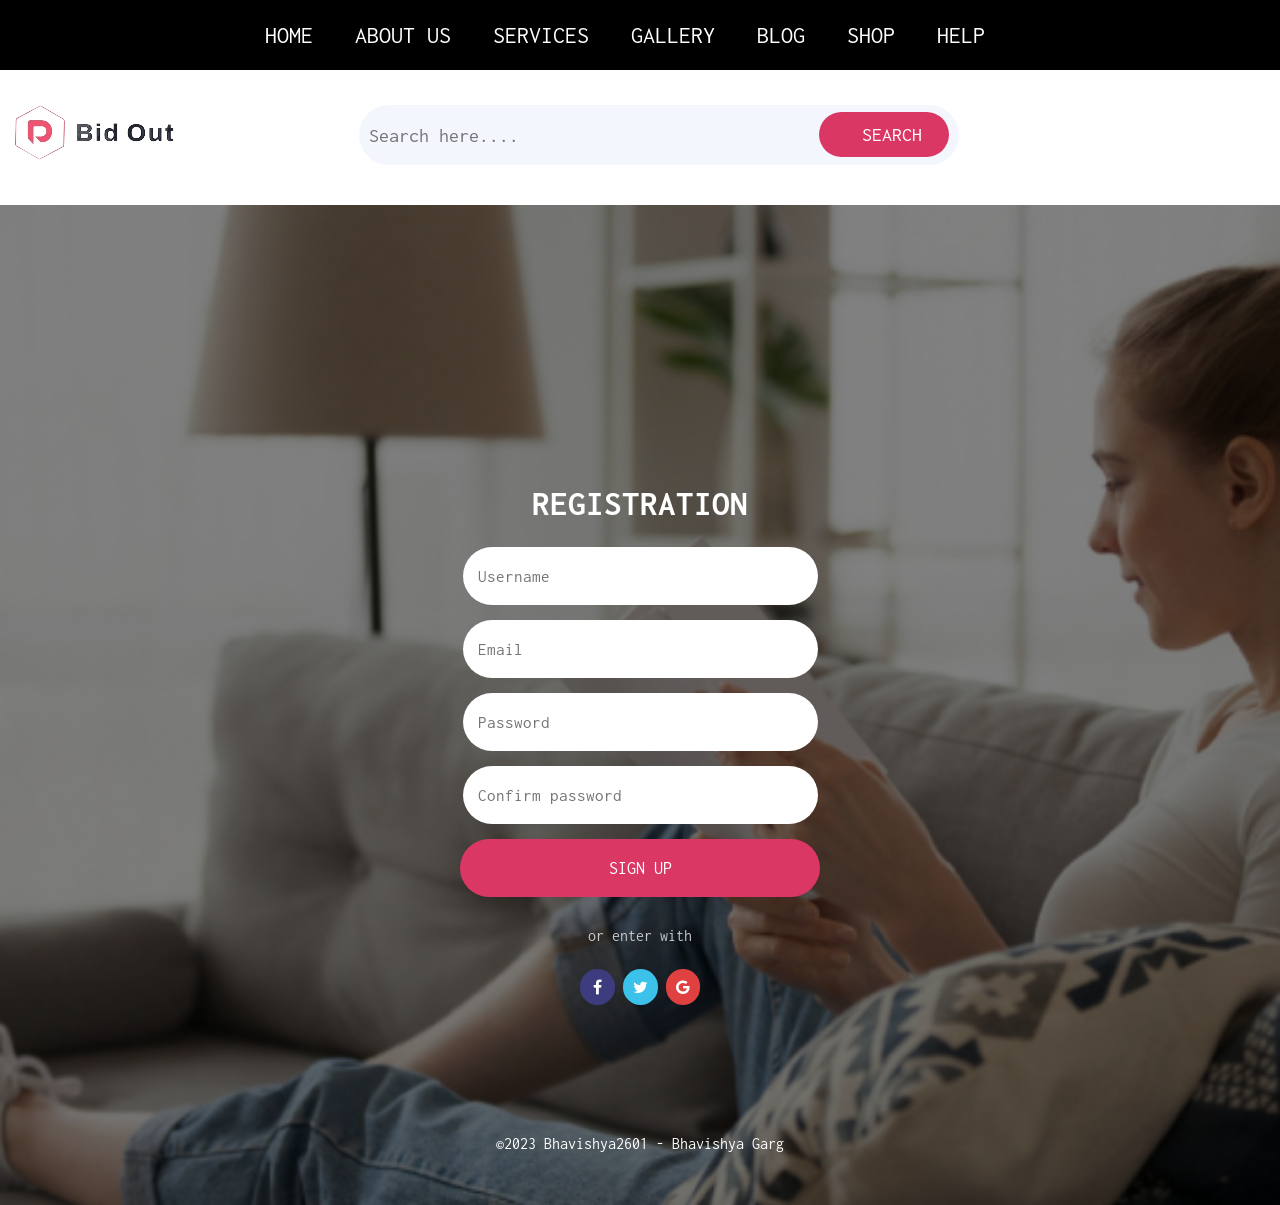
<file: pages/2_form.html>
<!DOCTYPE html>
<html lang="en">

<head>
    <meta charset="UTF-8">
    <meta name="viewport" content="width=device-width, initial-scale=1.0">
    <title>Login - OnlineAuction</title>
    <link rel="stylesheet" href="../styles/2_form.css">
    <link rel="shortcut icon" href="../images/favicon.ico" type="image/x-icon">
    <link rel="stylesheet" href="https://fonts.googleapis.com/css2?family=Inconsolata:wght@300&display=swap">
    <link rel="stylesheet" href="https://cdnjs.cloudflare.com/ajax/libs/font-awesome/4.7.0/css/font-awesome.min.css">
</head>

<body>
    <header>

        <nav class="nav1">
            <font size="5px">
                <ul>
                    <li><a href="../index.html">HOME</a></li>
                    <li><a href="../pages/about.html" target="">ABOUT US</a></li>
                    <li><a href="#">SERVICES</a></li>
                    <li><a href="#">GALLERY</a></li>
                    <li><a href="#">BLOG</a></li>
                    <li><a href="../pages/2_form.html" target="_blank">SHOP</a></li>
                    <li><a href="#">HELP</a></li>
                </ul>
            </font>
        </nav>
        <nav class="nav2">
            <div class="flex0">
                <div><a href="../index.html"><img src="../images/111.png"></a></div>
                <div><input type="search" name="search" placeholder="Search here...." class="search"></div>
                <div><input type="button" name="SEARCH" value="SEARCH" id="srhbutton"></div>
            </div>
        </nav>
    </header>

    <main>
        <div class="registration-form" style="padding-top: 280px;">
            <center>
                <div class="register_head">REGISTRATION</div>
                <div class="form-group">
                    <input type="text" name="username" placeholder="Username" required>
                </div>
                <div class="form-group">
                    <input type="email" name="email" placeholder="Email" required>
                </div>
                <div class="form-group">
                    <input type="password" id="password" name="password" placeholder="Password" required>
                </div>
                <div class="form-group">
                    <input type="password" id="confirm_password" name="confirm_password" placeholder="Confirm password"
                        required>
                </div>
                <div class="form-group">
                    <button type="submit" onclick="check_Password()">SIGN UP</button>
                </div>

                <div>
                    <p style="color: rgb(200, 200, 200); margin-bottom: 25px;">or enter with</p>
                </div>
                <div>
                    <a href="#" class="fa fa-facebook"
                        style="background-color: rgb(60, 60, 127);width: 15px;"></a>&ensp;<a href="#"
                        class="fa fa-twitter" style="background-color: rgb(60, 193, 234);"></a>&ensp;<a href="#"
                        class="fa fa-google" style="background-color: rgb(223, 65, 65);"></a>
                </div>
                <div class="end">
                    &copy;2023 Bhavishya2601 - Bhavishya Garg
                </div>
            </center>
        </div>
    </main>
</body>
<script src="../styles/script.js"></script>

</html>
</file>
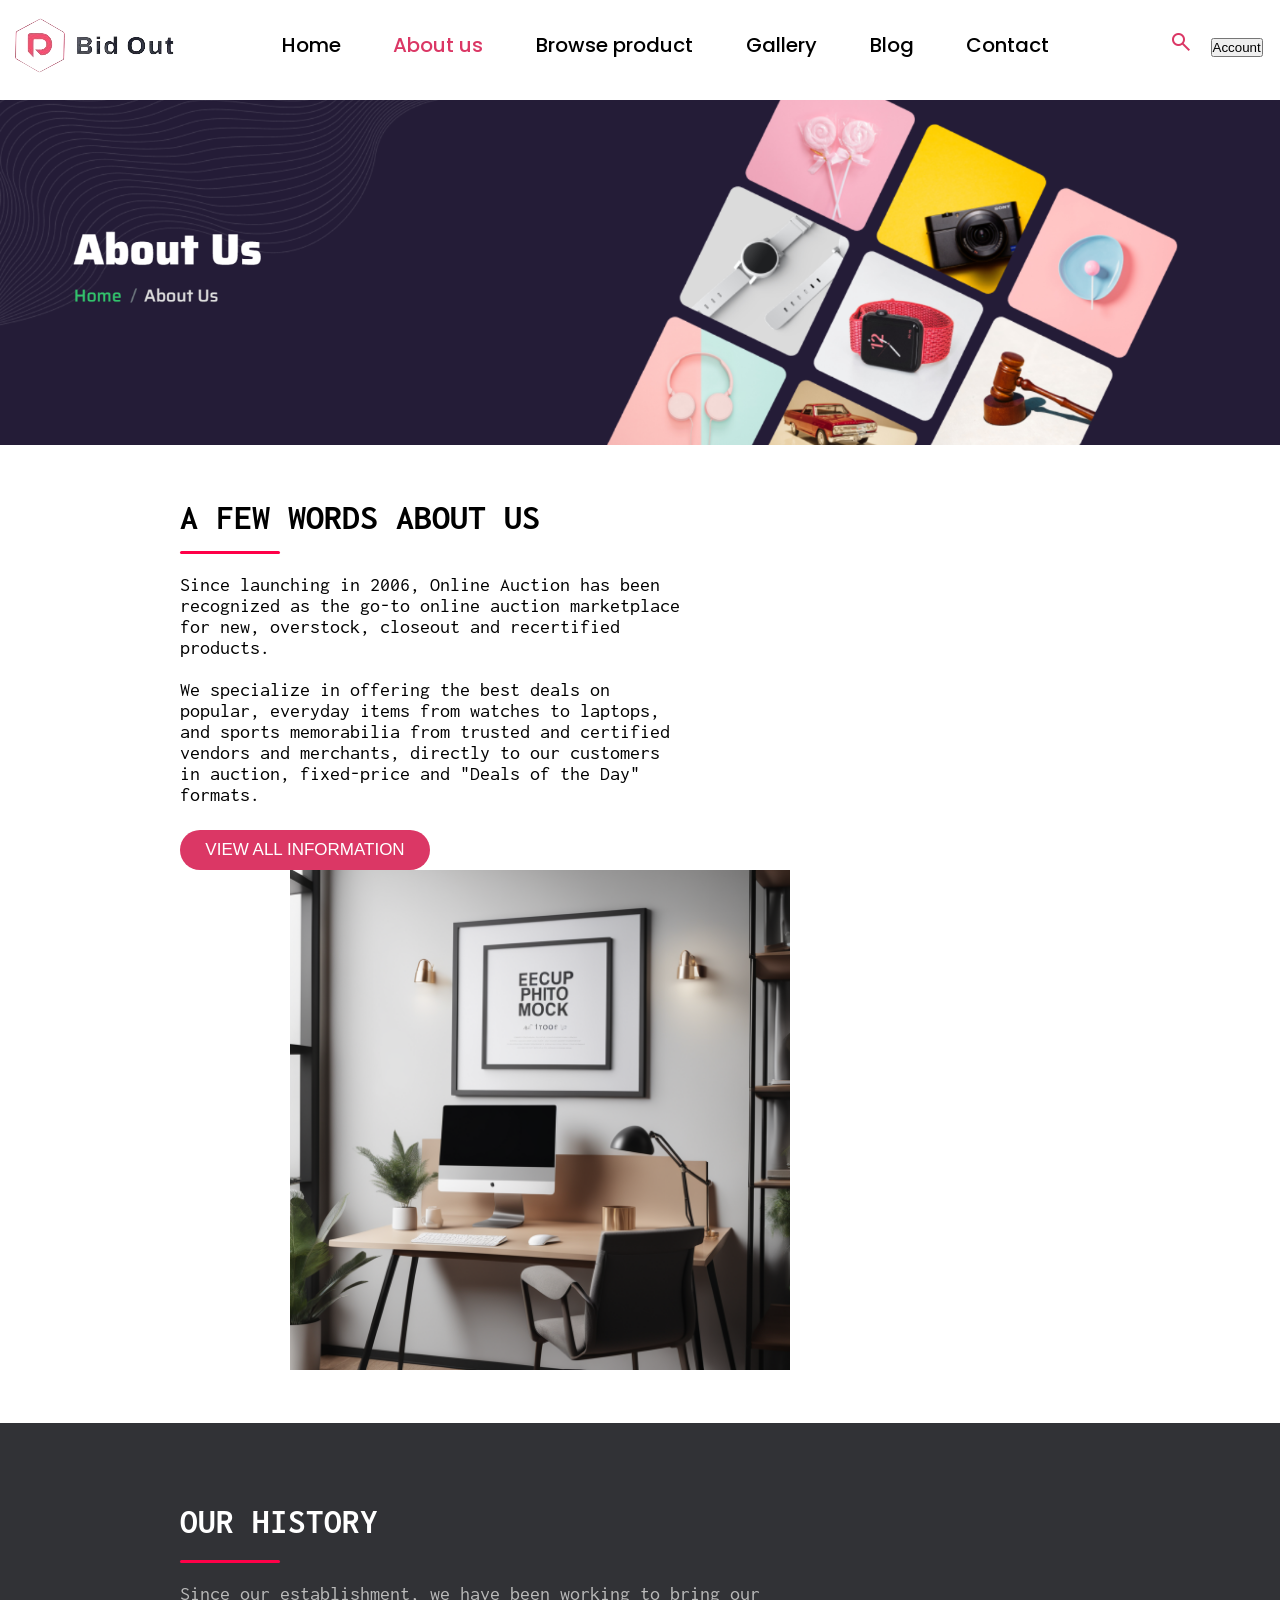
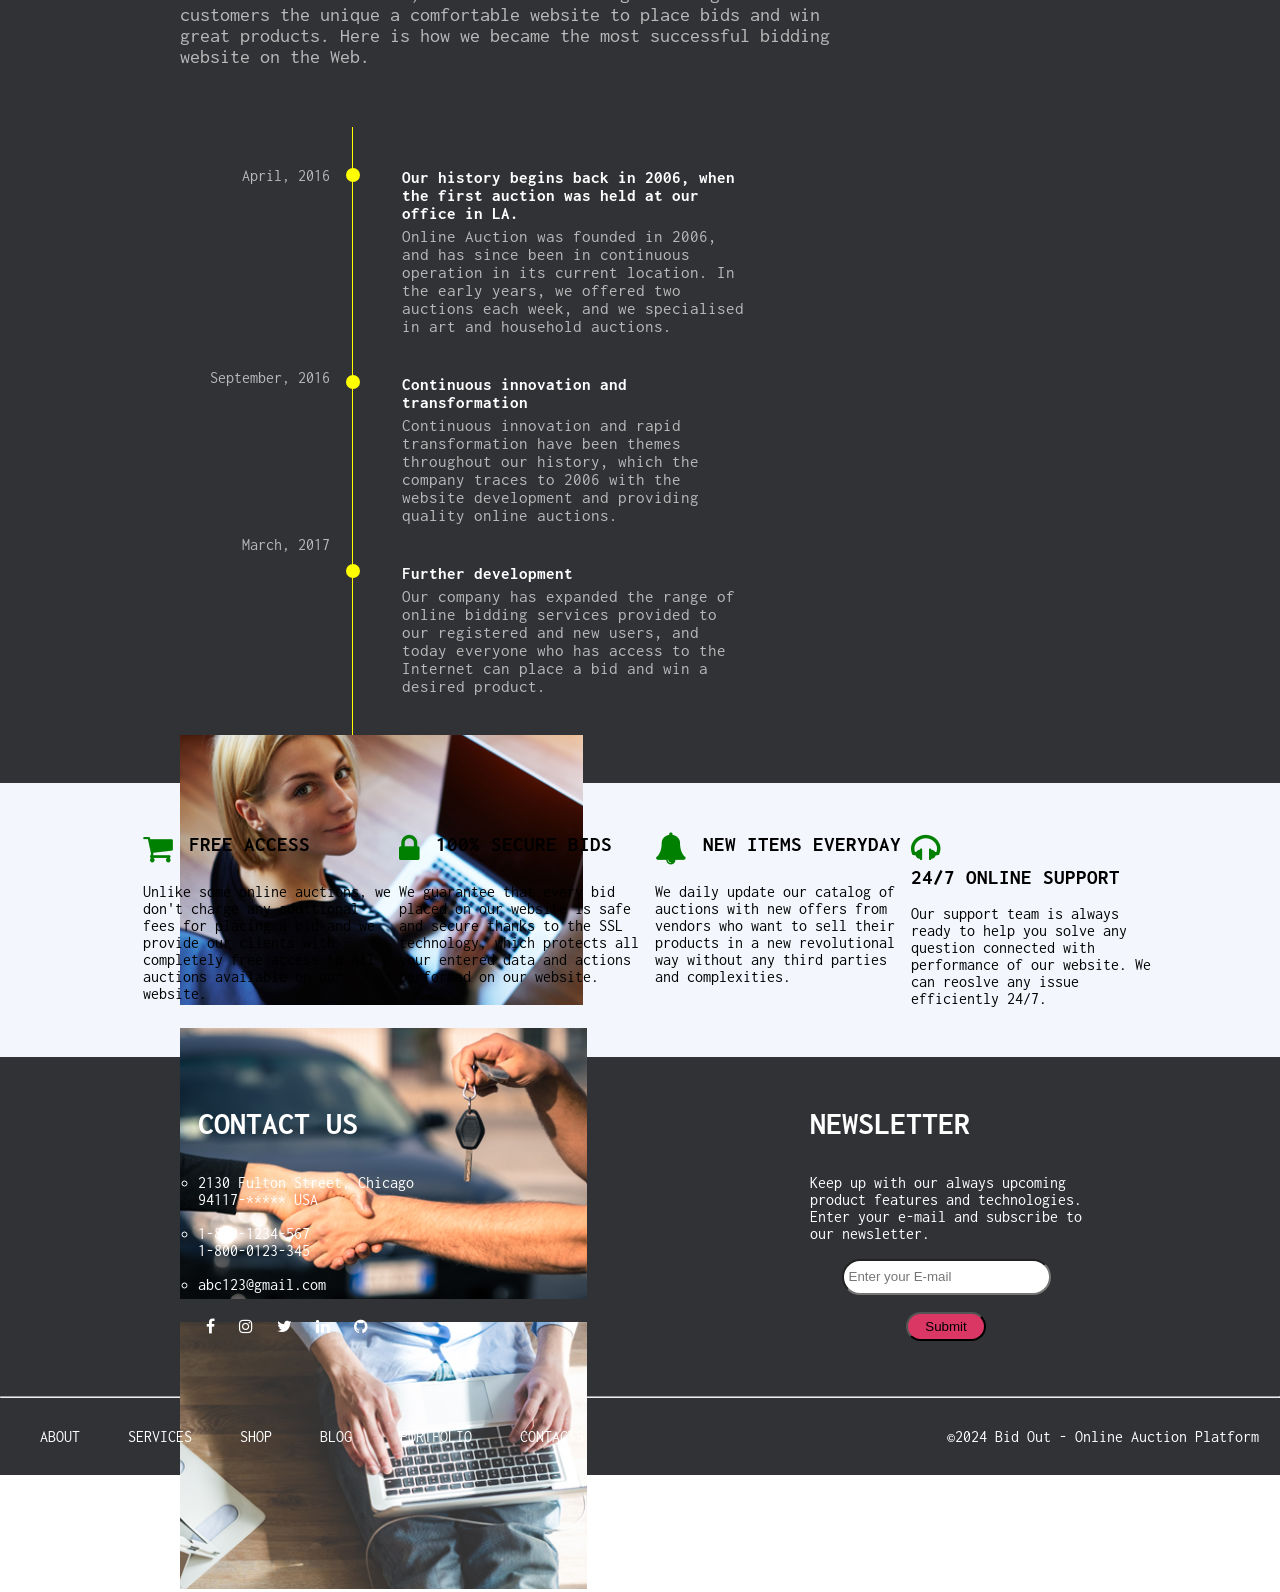
<file: pages/about.html>
<!DOCTYPE html>
<html lang="en">

<head>
    <meta charset="UTF-8">
    <meta name="viewport" content="width=device-width, initial-scale=1.0">
    <title>About us - Bid Out</title>
    <link rel="shortcut icon" href="../images/icons/favicon.ico" type="image/x-icon">
    <link rel="stylesheet" href="../styles/about.css">
    <link rel="stylesheet" href="https://fonts.googleapis.com/css2?family=Inconsolata:wght@300&display=swap">
    <link rel="stylesheet" href="https://cdnjs.cloudflare.com/ajax/libs/font-awesome/4.7.0/css/font-awesome.min.css">
    <link rel="stylesheet" href="https://cdnjs.cloudflare.com/ajax/libs/animate.css/4.1.1/animate.min.css" />
    <link rel="stylesheet"
        href="https://fonts.googleapis.com/css2?family=Material+Symbols+Outlined:opsz,wght,FILL,GRAD@20..48,100..700,0..1,-50..200" />
    <link rel="preconnect" href="https://fonts.googleapis.com">
    <link rel="preconnect" href="https://fonts.gstatic.com" crossorigin>
    <link
        href="https://fonts.googleapis.com/css2?family=Poppins:ital,wght@0,100;0,200;0,300;0,400;0,500;0,600;0,700;0,800;0,900;1,100;1,200;1,300;1,400;1,500;1,600;1,700;1,800;1,900&display=swap"
        rel="stylesheet">
</head>

<body>
    <header class="poppins-light">
        <div class="nav">
            <div style="padding-top: 8px; padding-left: 10px;">
                <img src="../images/images/logo.png" alt="">
            </div>
            <div class="nav1">
                <div><a href="../index.html">Home</a></div>
                <div class="home"><a href="../pages/about.html">About us</a></div>
                <div><a href="../pages/product.html">Browse product</a></div>
                <div><a href="#">Gallery</a></div>
                <div><a href="#">Blog</a></div>
                <div><a href="../pages/contact.html">Contact</a></div>
            </div>
            <div class="nav2">
                <div>
                    <span class="material-symbols-outlined search" onclick="openSearch()">search</span>
                </div>
                <!-- code for fullscreen search -->
                <div id="myOverlay" class="overlay">
                    <span class="closebtn" onclick="closeSearch()" title="Close Overlay">x</span>
                    <div class="overlay-content">
                        <div><input type="text" placeholder="Search.." name="search" style="width: 55vw;"></div>
                        <div><button type="submit"><i class="fa fa-search"></i></button></div>
                    </div>
                </div>
                <!-- end -->
                <div>
                    <button>Account</button>
                </div>
            </div>
        </div>
    </header>
    <main>
        <div>
            <img src="../images/background_images/about.png" width="100%" height="auto">
        </div>

        <div class="about">
            <div style="width: 500px;">
                <div class="about11">
                    <h1>A FEW WORDS ABOUT US</h1>
                </div>
                <hr class="about12">
                <div class="about13">
                    Since launching in 2006, Online Auction has been recognized as the go-to online auction marketplace
                    for new, overstock, closeout and recertified products.
                    <br><br>
                    We specialize in offering the best deals on popular, everyday items from watches to laptops, and
                    sports memorabilia from trusted and certified vendors and merchants, directly to our customers in
                    auction, fixed-price and "Deals of the Day" formats.
                </div>
                <div><button class="about14">VIEW ALL INFORMATION</button></div>
            </div>
            <div class="about1"><img src="../images/images/pic.png"></div>
        </div>


        <div class="line">
            <div class="line_main">
                <div class="line1">OUR HISTORY</div>
                <hr class="line2">
                <div class="line3" style="color: rgb(185, 185, 185);">Since our establishment, we have been working to
                    bring our customers the unique a
                    comfortable website to place bids and win great products. Here is how we became the most successful
                    bidding website on the Web.</div>
                <div class="line4">
                    <div class="line41">
                        <div style="padding-top: 40px;">April, 2016</div>
                        <div style="padding-top: 185px;">September, 2016
                        </div>
                        <div style="padding-top: 150px;">March, 2017</div>
                    </div>
                    <div class="timeline">
                        <div class="container right">

                            <p style="font-weight: bold; padding-bottom: 5px;">Our history begins back in 2006, when the
                                first auction was held at our office in LA.</p>
                            <p style="color: rgb(185, 185, 185);">Online Auction was founded in 2006, and has since been
                                in continuous operation in its current location. In the early years, we offered two
                                auctions each week, and we specialised in art
                                and household auctions.</p>
                        </div>
                        <div class="container right">
                            <p style="font-weight: bold; padding-bottom: 5px;">Continuous innovation and transformation
                            </p>
                            <p style="color: rgb(185, 185, 185);">Continuous innovation and rapid transformation have
                                been themes throughout our history, which the company traces to 2006 with the website
                                development and providing quality online auctions.</p>
                        </div>
                        <div class="container right">
                            <p style="font-weight: bold; padding-bottom: 5px;">Further development</p>
                            <p style="color: rgb(185, 185, 185);">Our company has expanded the range of online bidding
                                services provided to our registered and new users, and today everyone who has access to
                                the Internet can place a bid and win a desired product.</p>
                        </div>
                    </div>
                </div>
            </div>
            <div class="line_pic">
                <div><img src="../images/images/line1.png"></div>
                <div><img src="../images/images/line2.png" style="padding-top: 20px;"></div>
                <div><img src="../images/images/line3.png" style="padding-top: 20px;"></div>
            </div>
        </div>

        <div style="background-color: #F3F6FD;">
            <div class="us">
                <div class="us1">
                    <div class="us3">
                        <div style="font-size: 32px;"><i class="fa fa-shopping-cart"></i>&ensp;</div>
                        <div class="us2">FREE ACCESS</div>
                    </div>
                    <br>
                    <div>Unlike some online auctions, we don't charge any additional fees for placing a bid and we
                        provide our clients with completely free access to all auctions available on our website.</div>
                </div>
                <div class="us1">
                    <div class="us3">
                        <div style="font-size: 32px;"><i class="fa fa-lock"></i>&ensp;</div>
                        <div class="us2">100% SECURE BIDS</div>
                    </div>
                    <br>
                    <div>We guarantee that every bid placed on our website is safe and secure thanks to the SSL
                        technology, which protects all your entered data and actions performed on our website.</div>
                </div>
                <div class="us1">
                    <div class="us3">
                        <div style="font-size: 32px;"><i class="fa fa-bell"></i>&ensp;</div>
                        <div class="us2">NEW ITEMS EVERYDAY</div>
                    </div>
                    <br>
                    <div>We daily update our catalog of auctions with new offers from vendors who want to sell their
                        products in a new revolutional way without any third parties and complexities.</div>
                </div>
                <div class="us1">
                    <div class="us3">
                        <div style="font-size: 32px;"><i class="fa fa-headphones"></i>&ensp;</div>
                        <div class="us2">24/7 ONLINE SUPPORT</div>
                    </div>
                    <br>
                    <div>Our support team is always ready to help you solve any question connected with performance of
                        our website. We can reoslve any issue efficiently 24/7.</div>
                </div>
            </div>
        </div>


    </main>
    <footer class="footer1">
        <div class="foot1">
            <p>
            <h1>CONTACT US</h1>
            </p><br>
            <br>
            <ul type="circle">
                <li>2130 Fulton Street, Chicago<br> 94117-***** USA</li>
                <br>
                <li>1-800-1234-567<br>
                    1-800-0123-345</li><br>
                <li>abc123@gmail.com</li><br>
            </ul>
            <div class="symbol"><a href="#" class="fa fa-facebook"></a>&ensp;<a href="#"
                    class="fa fa-instagram"></a>&ensp;<a href="https://twitter.com/bhavishya2601"
                    class="fa fa-twitter"></a>&ensp;<a href="https://www.linkedin.com/in/bhavishya2601/"
                    class="fa fa-linkedin" target="_blank"></a>&ensp;<a href="https://github.com/Bhavishya2601"
                    class="fa fa-github" target="_blank"></a></div>
        </div>

        <div class="foot2">
            <p>
            <h1>NEWSLETTER</h1>
            </p>
            <br><br>
            Keep up with our always upcoming<br> product features and technologies.<br> Enter your e-mail and subscribe
            to<br> our newsletter.
            <br>
            <br>
            <center>
                <input type="email" name="email" placeholder="Enter your E-mail" id="email">
                <br>
                <br>
                <input type="submit" name="Submit" name="Submit" class="submit">
            </center>
        </div>
    </footer>
    <hr>
    <footer class="footer2">

        <nav class="foot3">
            <ul>
                <li><a href="#">ABOUT</a></li>
                <li><a href="#">SERVICES</a></li>
                <li><a href="#">SHOP</a></li>
                <li><a href="#">BLOG</a></li>
                <li><a href="#">PORTFOLIO</a></li>
                <li><a href="#">CONTACTS</a></li>
                <li id="copy">&copy;2024 Bid Out - Online Auction Platform</li>
            </ul>
        </nav>
    </footer>
</body>
<script src="../styles/script.js"></script>

</html>
</file>
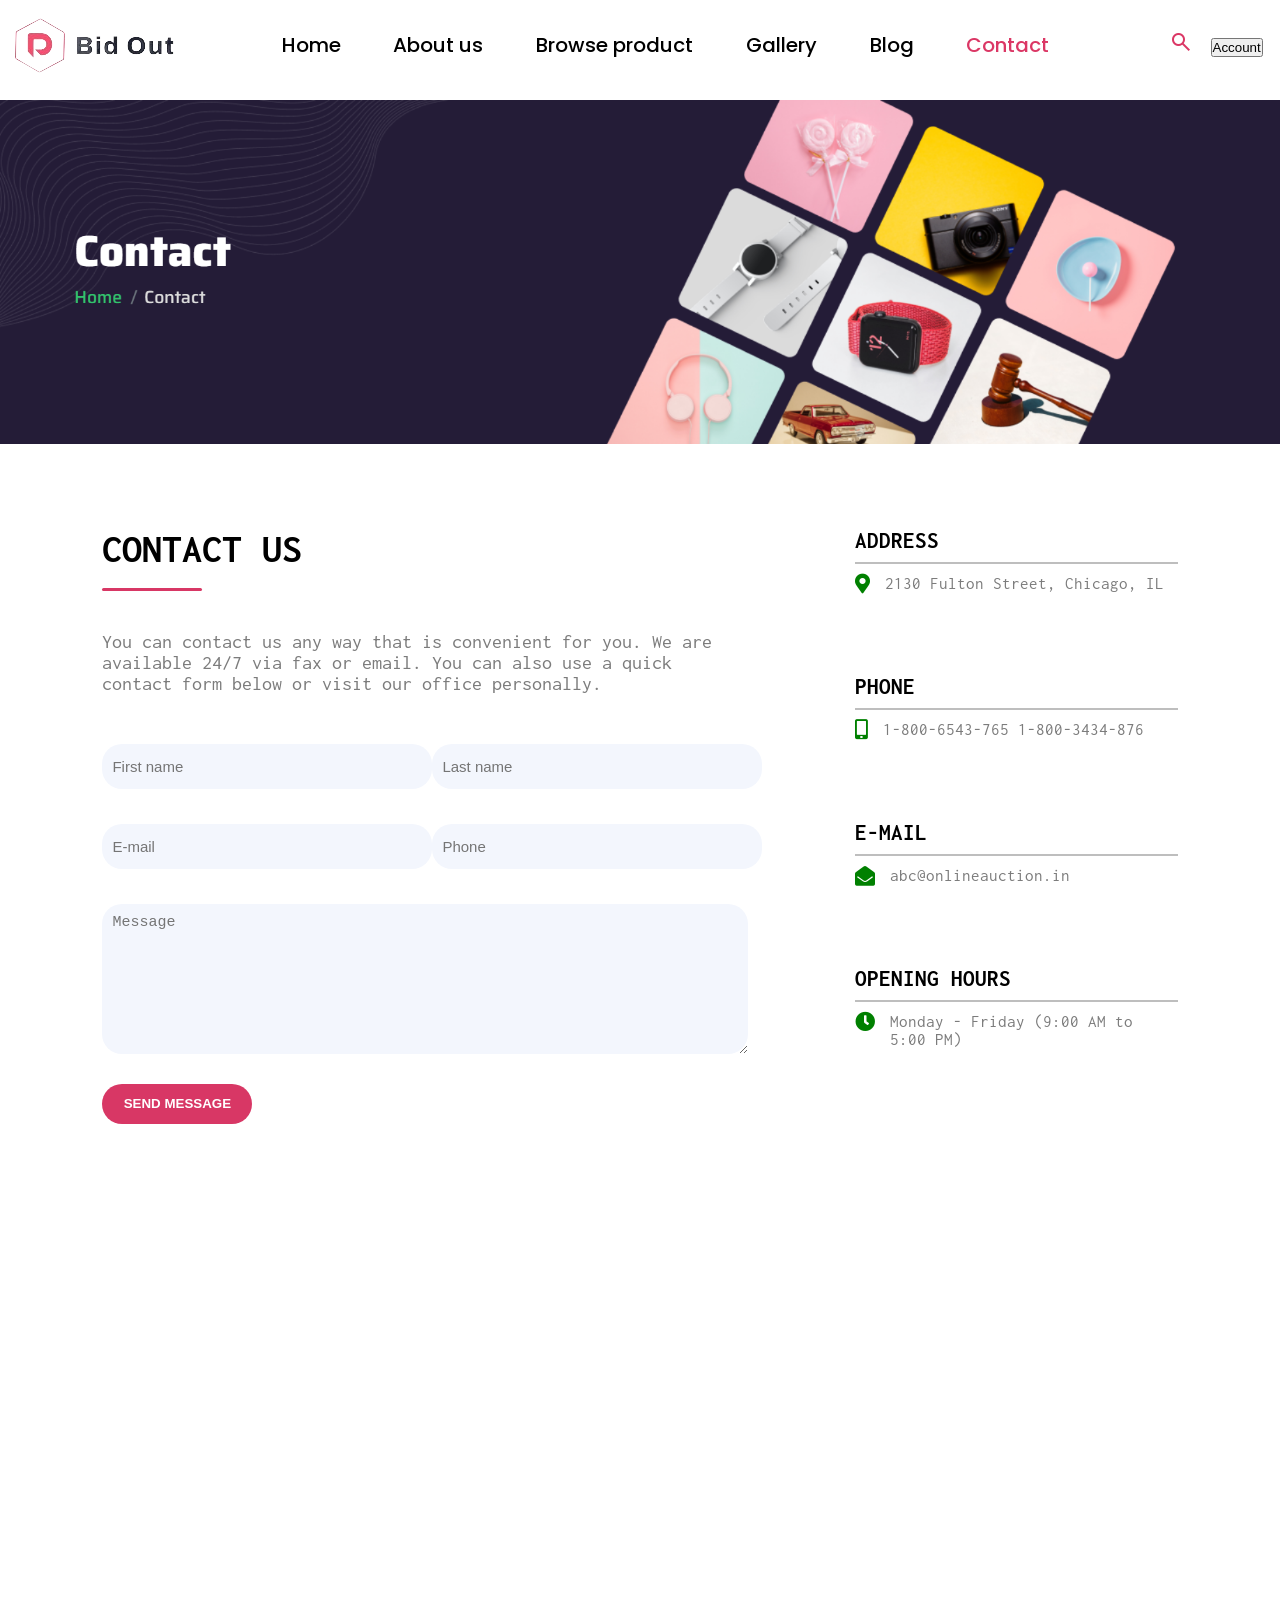
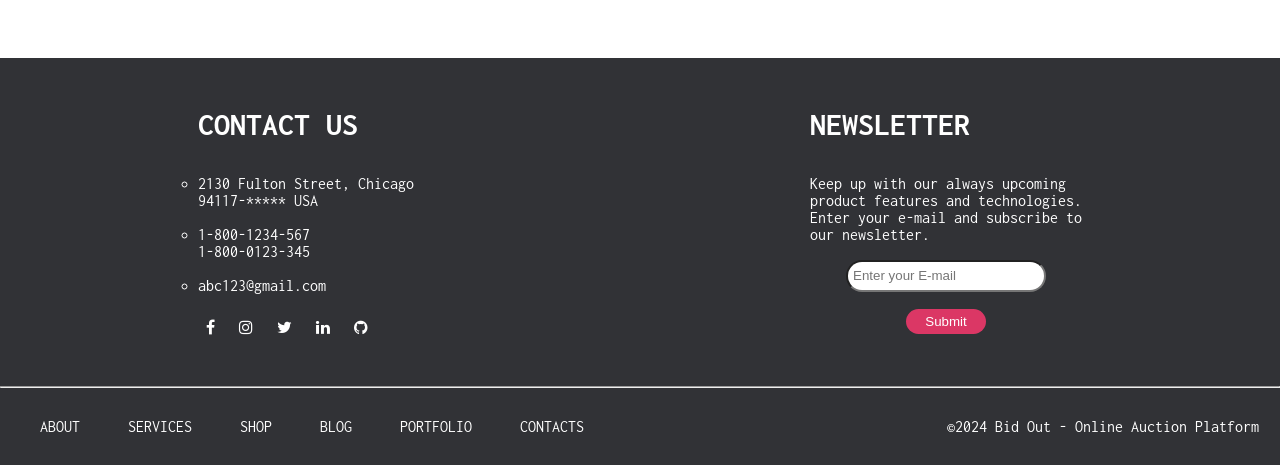
<file: pages/contact.html>
<!DOCTYPE html>
<html lang="en">

<head>
    <meta charset="UTF-8">
    <meta http-equiv="X-UA-Compatible" content="IE=edge">
    <meta name="viewport" content="width=device-width, initial-scale=1.0">
    <link rel="stylesheet" href="../styles/contact.css">
    <link rel="shortcut icon" href="../images/icons/favicon.ico" type="image/x-icon">
    <link rel="stylesheet" href="https://fonts.googleapis.com/css2?family=Inconsolata:wght@300&display=swap">
    <link rel="stylesheet" href="https://cdnjs.cloudflare.com/ajax/libs/font-awesome/5.15.1/css/all.min.css" integrity="sha512-+4zCK9k+qNFUR5X+cKL9EIR+ZOhtIloNl9GIKS57V1MyNsYpYcUrUeQc9vNfzsWfV28IaLL3i96P9sdNyeRssA==" crossorigin="anonymous" />
    <title>Bid Out - Contact us</title>
    <link rel="stylesheet" href="https://cdnjs.cloudflare.com/ajax/libs/font-awesome/4.7.0/css/font-awesome.min.css">
    <link rel="stylesheet"
        href="https://fonts.googleapis.com/css2?family=Material+Symbols+Outlined:opsz,wght,FILL,GRAD@20..48,100..700,0..1,-50..200" />
    <link
        href="https://fonts.googleapis.com/css2?family=Poppins:ital,wght@0,100;0,200;0,300;0,400;0,500;0,600;0,700;0,800;0,900;1,100;1,200;1,300;1,400;1,500;1,600;1,700;1,800;1,900&display=swap"
        rel="stylesheet">
</head>

<body>
    <header class="poppins-light">
        <div class="nav">
            <div style="padding-top: 8px; padding-left: 10px;">
                <img src="../images/images/logo.png" alt="">
            </div>
            <div class="nav1">
                <div><a href="../index.html">Home</a></div>
                <div><a href="../pages/about.html">About us</a></div>
                <div><a href="../pages/product.html">Browse product</a></div>
                <div><a href="#">Gallery</a></div>
                <div><a href="#">Blog</a></div>
                <div  class="home"><a href="../pages/contact.html">Contact</a></div>
            </div>
            <div class="nav2">
                <div>
                    <span class="material-symbols-outlined search" onclick="openSearch()">search</span>
                </div>
                <!-- code for fullscreen search -->
                <div id="myOverlay" class="overlay">
                    <span class="closebtn" onclick="closeSearch()" title="Close Overlay">x</span>
                    <div class="overlay-content">
                        <div><input type="text" placeholder="Search.." name="search" style="width: 55vw;"></div>
                        <div><button type="submit"><i class="fa fa-search"></i></button></div>
                    </div>
                </div>
                <!-- end -->
                <div>
                    <button>Account</button>
                </div>
            </div>
        </div>
    </header>
    <div class="imagee">
        <img src="../images/background_images/contact.png" alt="image">
    </div>
    <!-- <div class="faq">
        <div class="accordion">
            <div class="accordion-content">
                <header>
                    <span class="title">What do you mean by Accordion?</span>
                    <i class="fa-solid fa-plus"></i>
                </header>

                <p class="description">
                    Lorem ipsum, dolor sit amet consectetur adipisicing elit. Natus nobis ut perspiciatis minima quidem
                    nisi, obcaecati, delectus consequatur fuga nostrum iusto ipsam ducimus quibusdam possimus. Maiores
                    non enim numquam voluptatem?
                </p>
            </div>

            <div class="accordion-content">
                <header>
                    <span class="title">What do you mean by Accordion?</span>
                    <i class="fa-solid fa-plus"></i>
                </header>

                <p class="description">
                    Lorem ipsum, dolor sit amet consectetur adipisicing elit. Natus nobis ut perspiciatis minima quidem
                    nisi, obcaecati, delectus consequatur fuga nostrum iusto ipsam ducimus quibusdam possimus. Maiores
                    non enim numquam voluptatem?
                </p>
            </div>
            <div class="accordion-content">
                <header>
                    <span class="title">What do you mean by Accordion?</span>
                    <i class="fa-solid fa-plus"></i>
                </header>

                <p class="description">
                    Lorem ipsum, dolor sit amet consectetur adipisicing elit. Natus nobis ut perspiciatis minima quidem
                    nisi, obcaecati, delectus consequatur fuga nostrum iusto ipsam ducimus quibusdam possimus. Maiores
                    non enim numquam voluptatem?
                    Lorem ipsum dolor sit amet, consectetur adipisicing elit. Iusto neque, sed inventore illum ut quis
                    ducimus deleniti temporibus maiores? At nisi sed pariatur cupiditate quidem quod adipisci aut, eos
                    quis minima voluptates non veniam ipsam quasi architecto ducimus error eum id ab, suscipit
                    doloribus, ut accusantium consequuntur voluptate! Unde, hic sed rerum officia totam id libero
                    officiis nihil rem sequi porro labore praesentium repudiandae a blanditiis molestias nisi beatae
                    natus! Ea, ut voluptates, natus harum nesciunt odio hic eveniet reprehenderit veritatis, possimus
                    tempora magni soluta eaque quidem neque maxime nostrum sapiente commodi? Earum ex cumque cupiditate
                    dicta, tempora temporibus quaerat.
                </p>
            </div>
            <div class="accordion-content">
                <header>
                    <span class="title">What do you mean by Accordion?</span>
                    <i class="fa-solid fa-plus"></i>
                </header>

                <p class="description">
                    Lorem ipsum, dolor sit amet consectetur adipisicing elit. Natus nobis ut perspiciatis minima quidem
                    nisi, obcaecati, delectus consequatur fuga nostrum iusto ipsam ducimus quibusdam possimus. Maiores
                    non enim numquam voluptatem?
                </p>
            </div>
        </div>
        <div class="image-box">
            <img src="https://livedemo00.template-help.com/wt_64509/images/accordions-1-570x600.jpg">
        </div>
    </div> -->
    <div class="contact-box">
        <div class="contact">
            <div class="heading">CONTACT US</div>
            <hr>
            <div class="content">You can contact us any way that is convenient for you. We are available 24/7 via fax or email. You can also use a quick contact form below or visit our office personally.</div>
            <form>
            <div class="first-box">
                <div><input type="text" placeholder="First name"></div>
                <div><input type="text" placeholder="Last name"></div>
            </div>
            <div class="first-box">
                <div><input type="email" placeholder="E-mail"></div>
                <div><input type="number" placeholder="Phone"></div>
            </div>
            <div class="first-box"><textarea cols="30" rows="10" placeholder="Message"></textarea></div>
            <div class="first-box"><button type="submit">SEND MESSAGE</button></div>
            </form>
        </div>
        <div class="reach">
            <div class="heading">ADDRESS</div>
            <hr>
            <div class="main">
                <div><i class="fas fa-map-marker-alt"></i></div>
                <div>2130 Fulton Street, Chicago, IL</div>
            </div>
            <div class="heading">PHONE</div>
            <hr>
            <div class="main">
                <div><i class="fas fa-mobile-alt"></i></div>
                <div>1-800-6543-765 1-800-3434-876</div>
            </div>
            <div class="heading">E-MAIL</div>
            <hr>
            <div class="main">
                <div><i class="fas fa-envelope-open"></i></div>
                <div>abc@onlineauction.in</div>
            </div>
            <div class="heading">OPENING HOURS</div>
            <hr>
            <div class="main">
                <div><i class="fas fa-clock"></i></div>
                <div>Monday - Friday (9:00 AM to 5:00 PM)</div>
            </div>
        </div>
    </div>
    <div class="map">
        <iframe
        src="https://www.google.com/maps/embed?pb=!1m18!1m12!1m3!1d167521.6196153937!2d76.47745944594017!3d30.50020347819281!2m3!1f0!2f0!3f0!3m2!1i1024!2i768!4f13.1!3m3!1m2!1s0x390fc32344a6e2d7%3A0x81b346dee91799ca!2sChitkara%20University!5e0!3m2!1sen!2sin!4v1709464759673!5m2!1sen!2sin"
        width="100%" height="450" style="border:0;" allowfullscreen="" loading="lazy"
        referrerpolicy="no-referrer-when-downgrade"></iframe>
    </div>
    <footer class="footer1">
        <div class="foot1">
            <p>
            <h1>CONTACT US</h1>
            </p><br>
            <br>
            <ul type="circle">
                <li>2130 Fulton Street, Chicago<br> 94117-***** USA</li>
                <br>
                <li>1-800-1234-567<br>
                    1-800-0123-345</li><br>
                <li>abc123@gmail.com</li><br>
            </ul>
            <div class="symbol"><a href="#" class="fa fa-facebook"></a>&ensp;<a href="#"
                    class="fa fa-instagram"></a>&ensp;<a href="https://twitter.com/bhavishya2601"
                    class="fa fa-twitter"></a>&ensp;<a href="https://www.linkedin.com/in/bhavishya2601/"
                    class="fa fa-linkedin" target="_blank"></a>&ensp;<a href="https://github.com/Bhavishya2601"
                    class="fa fa-github" target="_blank"></a>
            </div>
        </div>

        <div class="foot2">
            <p>
            <h1>NEWSLETTER</h1>
            </p>
            <br><br>
            Keep up with our always upcoming<br> product features and technologies.<br> Enter your e-mail and subscribe
            to<br> our newsletter.
            <br>
            <br>
            <center>
                <input type="email" name="email" placeholder="Enter your E-mail" id="email">
                <br>
                <br>
                <input type="submit" name="Submit" class="submit">
            </center>
        </div>
    </footer>
    <hr>
    <footer class="footer2">

        <nav class="foot3">
            <ul>
                <li><a href="#">ABOUT</a></li>
                <li><a href="#">SERVICES</a></li>
                <li><a href="#">SHOP</a></li>
                <li><a href="#">BLOG</a></li>
                <li><a href="#">PORTFOLIO</a></li>
                <li><a href="#">CONTACTS</a></li>
                <li id="copy">&copy;2024 Bid Out - Online Auction Platform</li>
            </ul>
        </nav>
    </footer>
</body>

    <script>
        const accordionContent = document.querySelectorAll(".accordion-content");

accordionContent.forEach((item, index) => {
    let header = item.querySelector("header");
    header.addEventListener("click", () => {
        item.classList.toggle("open");

        let description = item.querySelector(".description");
        if (item.classList.contains("open")) {
            description.style.height = `${description.scrollHeight}px`; //scrollHeight property returns the height of an element including padding , but excluding borders, scrollbar or margin
            item.querySelector("i").classList.replace("fa-plus", "fa-minus");
        } else {
            description.style.height = "0px";
            item.querySelector("i").classList.replace("fa-minus", "fa-plus");
        }
        removeOpen(index); //calling the funtion and also passing the index number of the clicked header
    })
})

function removeOpen(index1) {
    accordionContent.forEach((item2, index2) => {
        if (index1 != index2) {
            item2.classList.remove("open");

            let des = item2.querySelector(".description");
            des.style.height = "0px";
            item2.querySelector("i").classList.replace("fa-minus", "fa-plus");
        }
    })
}
    </script>


</html>
</file>
<file: styles/2_form.css>
*{
    margin: 0;
    padding: 0;
    font-family: inconsolata;
}
::-webkit-scrollbar {
    width: 10px;
}

::-webkit-scrollbar-thumb {
    background: rgb(219, 55, 101);
}
.nav1{
    background-color: black;
    color: white;
    height: 70px;
    display: flex;
    flex-direction: row;
    justify-content:center;
    align-items: center;
}

.nav1 li {
    display: inline;
    margin-right: 20px;
    padding-right: 10px;
}

.nav1 a {
    text-decoration: none;
    color: white;
}
.nav1 a:hover{
    font-size: 27px;
}
.nav2{
    height: 135px;
    justify-content: space-between;
    display: flex;
    flex-direction: row;
}

.nav2 img{
    padding-left: 10px;
    padding-top: 25px;
} 
.flex0{
    display: flex;
    flex-direction: row;
    font-size: 100%;
}
#srhbutton{
    margin-top: 42px;
    border-radius: 50px;
    height: 45px;
    width: 130px;
    margin-left: -140px;
    border: none;
    background-color: rgb(219, 55, 101);
    color:white;
    font-size: 20px;
    cursor: pointer;
}

#srhbutton:hover, .submit:hover{
    background-color: rgb(157, 214, 157);
}
.search{
    margin-top: 35px;
    margin-left: 180px;
    border-radius: 50px;
    height: 60px;
    width: 600px; 
    padding-left: 10px;
    font-size: 20px;
    background-color: #F3F6FD;
    border: none;
}
main {
    background-image: url("../images/992.png");
    background-size: cover;
    height: 1000px;
}
.register_head{
    color: white;
    font-size: 35px;
    margin-bottom: 25px;
    font-weight: bold;
}
input{
    width: 340px;
    height: 58px;
    border-radius: 50px;
    padding-left: 15px;
    margin-bottom: 15px;
    font-size: 17px;
    border: none;
}
button {
    background-color: rgb(219, 55, 101);
    color: white;
    width: 360px;
    height: 58px;
    border: none;
    border-radius: 50px;
    font-size: 18px;
    cursor: pointer;
    margin-bottom: 30px;
}
button:hover {
    background-color: rgb(120, 209, 120);
}
.fa-facebook, .fa-twitter, .fa-google{
    color: white;
    text-decoration: none;
    padding: 10px;
    border-radius: 100px;
}
.end{
    color: white;
    padding-top: 130px;
}
</file>
<file: styles/about.css>
* {
    padding: 0;
    margin: 0;
    flex-wrap: wrap;
}
main, .footer1, .footer2{

    font-family: inconsolata;
}

.poppins-light {
    font-family: "Poppins", sans-serif;
    font-weight: 500;
    font-style: normal;
}

header {
    /* position: fixed; */
    overflow: hidden;
    height: 100px;
    width: 100%;
    /* background-color: #F3F6FD; */
    top: 0;
}

.nav {
    display: flex;
    justify-content: space-between;
}

.nav1 {
    display: flex;
    justify-content: space-between;
    /* background-color: yellow; */
    width: 60%;
}
.nav1 a {
    text-decoration: none;
    color: black;
    transition: 0.3s;
}
.home a{
    color: rgb(219, 55, 101);
}

.nav1 a:hover {
    color: rgb(219, 55, 101);
}

.nav2 {
    /* background-color: cyan; */
    width: 10%;
    display: flex;
    justify-content: space-evenly;
}

.nav1,
.nav2 {
    padding: 30px 0;
    font-size: 20px;
}

.search {
    color: rgb(219, 55, 101);
    cursor: pointer;
}

.overlay {
    height: 100%;
    width: 100%;
    display: none;
    position: fixed;
    z-index: 1;
    top: 0;
    left: 0;
    background-color: rgb(0, 0, 0);
    background-color: rgba(0, 0, 0, 0.9);
}

.overlay-content {
    position: relative;
    /* display: flex; */
    top: 46%;
    width: 80%;
    text-align: center;
    margin-top: 30px;
    margin: auto;
}

.overlay .closebtn {
    position: absolute;
    top: 20px;
    right: 45px;
    font-size: 60px;
    cursor: pointer;
    color: white;
}

.overlay .closebtn:hover {
    color: #ccc;
}

.overlay input[type=text] {
    padding: 15px;
    font-size: 17px;
    border: none;
    float: left;
    width: 80%;
    background: white;
}

.overlay input[type=text]:hover {
    background: #f1f1f1;
}

.overlay button {
    float: left;
    width: 20%;
    padding: 15px;
    background: #ddd;
    font-size: 17px;
    border: none;
    cursor: pointer;
}

.overlay button:hover {
    background: #bbb;
}

.submit:hover,
.about14:hover {
    background-color: rgb(157, 214, 157);
}

.about {
    margin-top: 50px;
    margin-left: 180px;
    display: flex;
    flex-direction: row;
    margin-bottom: 50px;
    /* justify-content: space-around; */
}

.about1 {
    margin-left: 110px;
}

.about1 img {
    width: auto;
    height: 500px;
}

.about11 {
    font-size: 18px;
    padding-bottom: 15px;
    /* font-weight: 1500; */
}

.about12, .line2 {
    height: 3px;
    border-radius: 50px;
    width: 100px;
    background-color: rgb(255, 0, 72);
    border: none;
}

.about13 {
    padding-top: 20px;
    font-size: 20px;
}

.about14 {
    margin-top: 25px;
    width: 250px;
    height: 40px;
    background-color: rgb(219, 55, 101);
    color: white;
    border: none;
    border-radius: 50px;
    font-size: 17px;
    cursor: pointer;
}

.line{
    padding: 80px 0;
    background-color: rgb(49, 50, 54);
    height: 800px;
    display: flex;
    flex-direction: row;
    padding-left: 180px;
}
.line_main{
    width: 650px;
    margin-right: 170px;
}
.line1{
    color: white;
    font-size: 35px;
    font-weight: bold;
    padding-bottom: 20px;
}
.line3{
    color: white;
    padding-top: 20px;
    font-size: 20px;
}
.line4{
    display: flex;
    flex-direction: row;
}
.line41{
    width: 150px;
    /* background-color: yellow; */
    height: 500px;
    margin-top: 60px;
    text-align: right;
    color: rgb(185,185,185);
}

.timeline{
    position: relative;
    margin-top: 60px;
    color: white;
    padding-top: 1px;
    padding-bottom: 40px;
}
.timeline::after{
    content: '';
    position: absolute;
    width: 1.5px;
    background-color: yellow;
    top: 0;
    bottom: 0;
    left: 5%;
}
.container {
    margin-top: 40px;
    padding: 0 40px;
    position: relative;
    width: 350px;
    font-size: 17px;
  }
  
  .container::after {
    content: '';
    position: absolute;
    width: 10px;
    height: 10px;
    right: 39.6%;
    background-color: yellow;
    border: 2px solid yellow;
    top: 0;
    border-radius: 50%;
  }
 
.right {
    left: 7.5%;
  }
  
  .right::after {
    left: -16px;
  }

.line_pic{
    width: 330px;
}
.line_img{
    width: 100%;
    height: auto;
}

.us {

    display: flex;
    flex-direction: row;
    justify-content: space-around;
    margin-left: 140px;
    width: 80%;
    padding: 50px 0;
}

.us1 {
    width: 250px;
}

.us2 {
    font-weight: bold;
    font-size: 21px;
}

.fa-shopping-cart,
.fa-lock,
.fa-bell,
.fa-headphones {
    color: green;
    font-size: 50px;
}

.us3 {
    display: flex;
    flex-direction: row;
}

.footer1 {
    background-color: rgb(49, 50, 54);
    color: white;
    display: flex;
    justify-content: space-around;
}

.foot1,
.foot2 {
    padding-top: 50px;
    padding-bottom: 50px;
}

#email {
    border-radius: 20px;
    width: 200px;
    height: 32px;
    padding-left: 5px;
}

.submit {
    background-color: rgb(219, 55, 101);
    padding: 5px 5px 5px 5px;
    width: 80px;
    border-radius: 50px;
}

.footer2 {
    background-color: rgb(49, 50, 54);
    color: white;
}

.foot3 {
    padding-left: 20px;
    padding-bottom: 30px;
    padding-top: 30px;
}

.foot3 li {
    display: inline;
    margin-right: 20px;
    padding-left: 20px;
}

.foot3 a {
    text-decoration: none;
    color: white;
}

#copy {
    margin-left: 315px;
}

.fa-facebook,
.fa-instagram,
.fa-twitter,
.fa-linkedin,
.fa-github {
    padding: 8px 8px;
    text-decoration: none;
    color: white;
    height: 20px;
}
</file>
<file: styles/contact.css>
/* @import url('https://fonts.googleapis.com/css2?family=Poppins:wght@300;400;500;600&display=swap'); */

*{
    margin: 0;
    padding: 0;
    box-sizing: border-box;
}
/* .nav{
    height: 100px;
    background-color: yellow;
} */
.poppins-light {
    font-family: "Poppins", sans-serif;
    font-weight: 500;
    font-style: normal;
}

header {
    /* position: fixed; */
    overflow: hidden;
    height: 100px;
    width: 100%;
    /* background-color: #F3F6FD; */
    top: 0;
}

.nav {
    display: flex;
    justify-content: space-between;
}

.nav1 {
    display: flex;
    justify-content: space-between;
    /* background-color: yellow; */
    width: 60%;
}
.nav1 a {
    text-decoration: none;
    color: black;
    transition: 0.3s;
}
.home a{
    color: rgb(219, 55, 101);
}

.nav1 a:hover {
    color: rgb(219, 55, 101);
}

.nav2 {
    /* background-color: cyan; */
    width: 10%;
    display: flex;
    justify-content: space-evenly;
}

.nav1,
.nav2 {
    padding: 30px 0;
    font-size: 20px;
}

.search {
    color: rgb(219, 55, 101);
    cursor: pointer;
}

.overlay {
    height: 100%;
    width: 100%;
    display: none;
    position: fixed;
    z-index: 1;
    top: 0;
    left: 0;
    background-color: rgb(0, 0, 0);
    background-color: rgba(0, 0, 0, 0.9);
}

.overlay-content {
    position: relative;
    /* display: flex; */
    top: 46%;
    width: 80%;
    text-align: center;
    margin-top: 30px;
    margin: auto;
}

.overlay .closebtn {
    position: absolute;
    top: 20px;
    right: 45px;
    font-size: 60px;
    cursor: pointer;
    color: white;
}

.overlay .closebtn:hover {
    color: #ccc;
}

.overlay input[type=text] {
    padding: 15px;
    font-size: 17px;
    border: none;
    float: left;
    width: 80%;
    background: white;
}

.overlay input[type=text]:hover {
    background: #f1f1f1;
}

.overlay button {
    float: left;
    width: 20%;
    padding: 15px;
    background: #ddd;
    font-size: 17px;
    border: none;
    cursor: pointer;
}

.overlay button:hover {
    background: #bbb;
}

.imagee img{
    height: auto;
    width: 100%;
}
/* .faq{
    font-family: 'Poppins', sans-serif;
    min-height: 100vh;
    display: flex;
    align-items: center;
    justify-content: center;
    display: flex;
}
.accordion{
    max-width: 530px;
    width: 100%;
    background: #FFF;
    margin: 0 15px;
    padding: 15px;
    border-radius: 8px;
    box-shadow:  2px 2px 4px rgba(0,0,0,0.2);
}
.accordion .accordion-content{
    margin: 10px 0;
    border-radius: 4px;
    background: #FFF7F0;
    border: 1px solid #888888;
    box-shadow: 1px 1px 5px #888888;
    border-radius: 10px;
    overflow: hidden;
}
.accordion-content:nth-child(2){
    background-color: #F0FAFF;
    border-color: #CCEEFF;
}
.accordion-content:nth-child(3){
    background-color: #FFF0F3;
    border-color: #FFCCD6;
}
.accordion-content:nth-child(4){
    background-color: #F0F0FF;
    border-color: #CCCCFF;
}
.accordion-content.open{
    padding-bottom: 10px;
}
.accordion-content header{
    display: flex;
    min-height: 50px;
    padding: 0 15px;
    cursor: pointer;
    align-items: center;
    justify-content: space-between;
    transition: all 0.2s linear;
}
.accordion-content.open header{
    min-height: 35px;
}
.accordion-content header .title{
    font-size: 14px;
    font-weight: 500;
    color: #333;
}
.accordion-content header i{
    font-size: 15px;
    color: #333;
    color: red;
}
.accordion-content .description{
    height: 0;
    font-size: 12px;
    color: #333;
    font-weight: 400;
    padding: 0 15px;
    transition: all 0.2s linear;
}
.image-box img {
    height: 38rem;
    width: auto;
} */
.contact-box{
    display: flex;
    gap: 10%;
    margin: 80px 8%;
    font-family: inconsolata;
}
.contact{
    width: 60%;
}
.contact div{
    height: 30px;   
}
.contact .heading{
    font-size: 40px;
    font-weight: bold;
}
.contact hr{
    height: 3px;
    background-color: rgb(216,55,101);
    border: none;
    border-radius: 15px;
    width: 100px;
    /* margin-left: 50px; */
    margin-top: 30px;
}
.contact .content {
    height: auto;
    font-size: 20px;
    color: rgb(124, 124, 124);
    margin-top: 40px;
    /* margin-bottom: 20px; */
}
.first-box{
    display: flex;
    justify-content: space-between;
    margin:50px 0; 
}
.first-box input, .first-box textarea{
    height: 45px;
    width: 330px;
    padding-left: 10px;
    font-size: 15px;
    border-radius: 20px;
    border: none;
    color: rgb(124, 124, 124);
    background-color: #F3F6FD;
}
.first-box textarea{
    width: 100%;
    height: 150px;
    padding: 10px 10px;
}
.first-box button{
    margin-top: 100px;
    height: 40px;
    width: 150px;
    border-radius: 30px;
    background-color: rgb(216,55,101);
    color: white;
    border: none;
    cursor: pointer;
    font-weight: bold;
}
.reach{
    width: 35%;
}
.reach .heading{
    font-size: 23px;
    font-weight: bold;
}
.reach hr{
    margin: 10px 0;
    border: .5px solid rgb(190, 190, 190);
}
.reach .main{
    display:  flex;
    gap: 15px;
    font-size: 17px;
    color: rgb(124, 124, 124);
    margin-bottom: 80px;
}
.reach i{
    color: green;
    font-size: 20px;
}
.map{
    width: 100%;
    height: 150px;
}
.footer1 {
    margin-top: 300px;
    background-color: rgb(49, 50, 54);
    color: white;
    display: flex;
    justify-content: space-around;
    font-family: inconsolata;
}

.foot1,
.foot2 {
    padding-top: 50px;
    padding-bottom: 50px;
}

#email {
    border-radius: 20px;
    width: 200px;
    height: 32px;
    padding-left: 5px;
}

.submit {
    background-color: rgb(219, 55, 101);
    padding: 5px 5px 5px 5px;
    width: 80px;
    border-radius: 50px;
    color: white;
    border: none;
}

.footer2 {
    background-color: rgb(49, 50, 54);
    color: white;
    font-family: inconsolata;
}

.foot3 {
    padding-left: 20px;
    padding-bottom: 30px;
    padding-top: 30px;
}

.foot3 li {
    display: inline;
    margin-right: 20px;
    padding-left: 20px;
}

.foot3 a {
    text-decoration: none;
    color: white;
}

#copy {
    padding-left: 335px;
}

.fa-facebook,
.fa-instagram,
.fa-twitter,
.fa-linkedin,
.fa-github {
    padding: 8px 8px;
    text-decoration: none;
    color: white;
    height: 20px;
}
</file>
